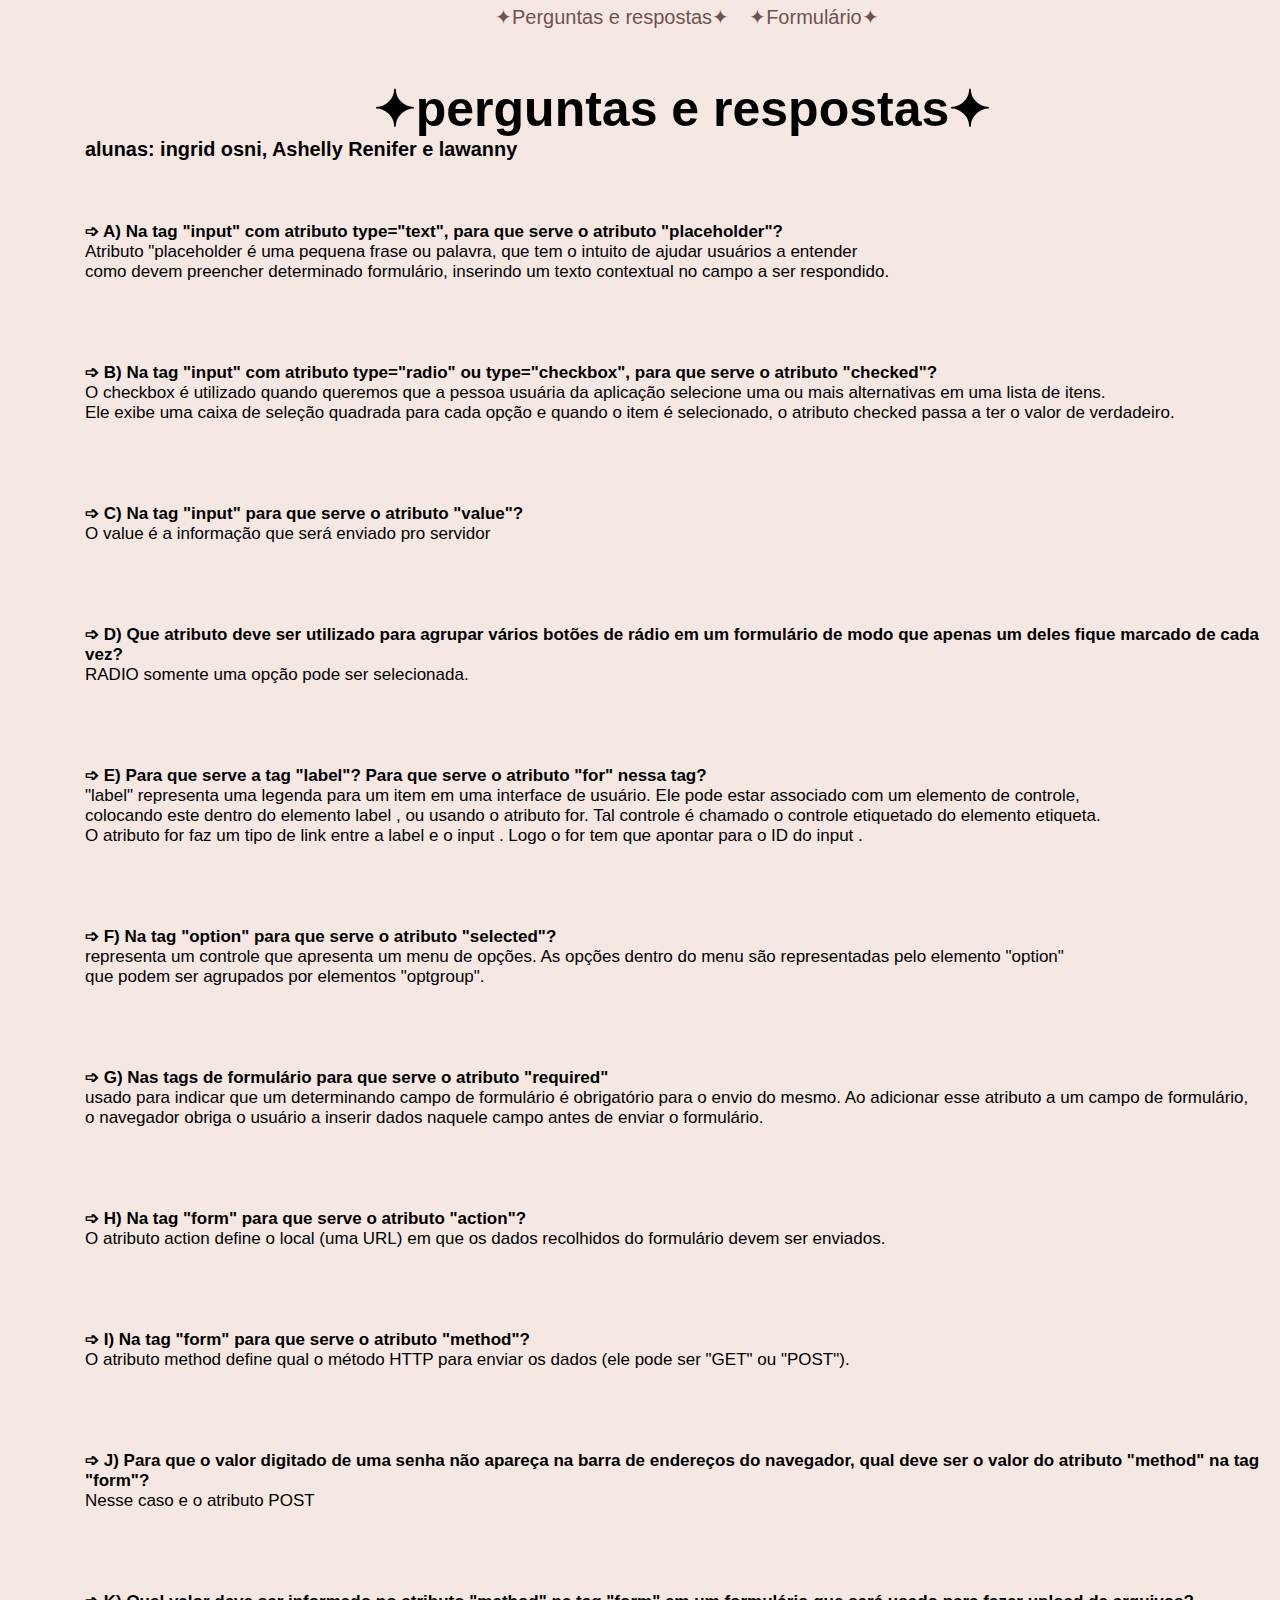
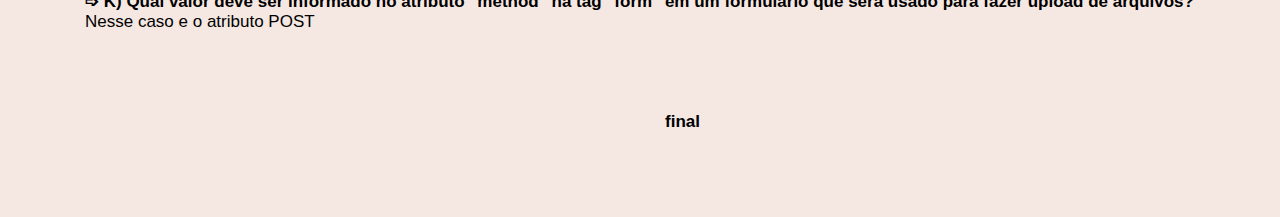
<file: formularios/index.html>
<!DOCTYPE html>
<html lang="en">
<head>
    <meta charset="UTF-8">
    <meta http-equiv="X-UA-Compatible" content="IE=edge">
    <meta name="viewport" content="width=device-width, initial-scale=1.0">
    <link rel="stylesheet" type="text/css"  href="estilo.css" />
    <title>Document</title>
</head>
<body>
    
    <nav>
        <ul class="menu">
              <li><a href="index.html">✦Perguntas e respostas✦</a></li>
              <li><a href="Formulário.HTML">✦Formulário✦</a></li>
      </ul>
      </nav>
      <br>
      <br>
      <br>
      <br>
      <center><h1>✦perguntas e respostas✦</h1></center>
      <h3>alunas: ingrid osni, Ashelly Renifer e lawanny</h3>
<br>
<br>
<br>
      <b><p>➩ A) Na tag "input" com atributo type="text", para que serve o atributo "placeholder"?</p></b>
         <p>Atributo "placeholder é uma pequena frase ou palavra, que tem o intuito de ajudar usuários a entender
             <br> como devem preencher determinado formulário, inserindo um texto contextual no campo a ser respondido.</p>
             <br>
             <br>
             <br>
             <br>
       <b><p>➩ B) Na tag "input" com atributo type="radio" ou type="checkbox", para que serve o atributo "checked"?</p></b>
          <p>O checkbox é utilizado quando queremos que a pessoa usuária da aplicação selecione uma ou mais alternativas em uma lista de itens.<br>
            Ele exibe uma caixa de seleção quadrada para cada opção e quando o item é selecionado, o atributo checked passa a ter o valor de verdadeiro.</p>
            <br>
            <br>
            <br>
            <br>
        <b><p>➩ C) Na tag "input" para que serve o atributo "value"?</p></b>
           <p>O value é a informação que será enviado pro servidor</p>
           <br>
           <br>
           <br>
           <br>
           <b><p>➩ D) Que atributo deve ser utilizado para agrupar vários botões de rádio em um formulário de modo que apenas um deles fique marcado de cada vez?</p></b>
              <p>RADIO somente uma opção pode ser selecionada.</p>
              <br>
              <br>
              <br>
              <br>
            <b><p>➩ E) Para que serve a tag "label"? Para que serve o atributo "for" nessa tag?</p></b>
               <p> "label" representa uma legenda para um item em uma interface de usuário. Ele pode estar associado com um elemento de controle,<br>
                 colocando este dentro do elemento label , ou usando o atributo for. Tal controle é chamado o controle etiquetado do elemento etiqueta.<br>O atributo for faz um tipo de link entre a label e o input . Logo o for tem que apontar para o ID do input .</p>
              <br>
              <br>
              <br>
              <br>
            <b><p>➩ F) Na tag "option" para que serve o atributo "selected"?</p></b>
            <p>representa um controle que apresenta um menu de opções. As opções dentro do menu são representadas pelo elemento "option"<br>
                que podem ser agrupados por elementos "optgroup". </p>
                <br>
                <br>
                <br>
                <br>
            <b><p>➩ G) Nas tags de formulário para que serve o atributo "required"</p></b>
                <p>usado para indicar que um determinando campo de formulário é obrigatório para o envio do mesmo. Ao adicionar esse atributo a um campo de formulário,<br>
                     o navegador obriga o usuário a inserir dados naquele campo antes de enviar o formulário.</p>
                <br>
                <br>
                <br>
                <br>
            <b><p>➩ H) Na tag "form" para que serve o atributo "action"?</p></b>
               <p>O atributo action define o local (uma URL) em que os dados recolhidos do formulário devem ser enviados.</p>
                <br>
                <br>
                <br>
                <br>
            <b><p>➩ I) Na tag "form" para que serve o atributo "method"?</p></b>
               <p>O atributo method define qual o método HTTP para enviar os dados (ele pode ser "GET" ou "POST").</p>
                <br>
                <br>
                <br>
                <br>
            <b><p>➩ J) Para que o valor digitado de uma senha não apareça na barra de endereços do navegador, qual deve ser o valor do atributo "method" na tag "form"?</p></b>
               <p>Nesse caso e o atributo POST</p>
                <br>
                <br>
                <br>
                <br>
            <b><p>➩ K) Qual valor deve ser informado no atributo "method" na tag "form" em um formulário que será usado para fazer upload de arquivos?</p></b>
               <p>Nesse caso e o atributo POST</p>
                <br>
                <br>
                <br>
                <br>
           <center><b><p>final</p></b></center>




        </body>
</html>
</file>
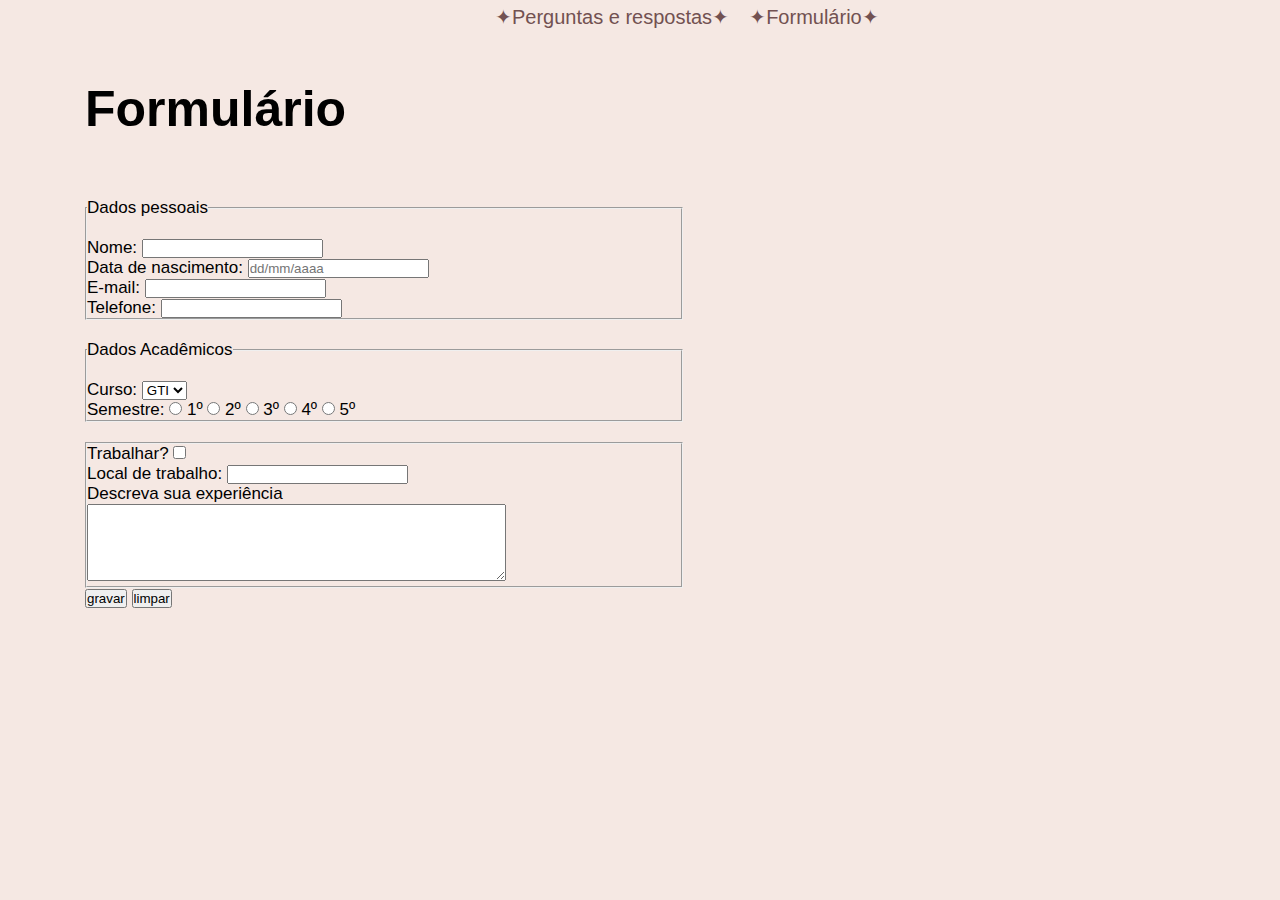
<file: formularios/Formulário.HTML>
<!DOCTYPE html>
<html lang="en">
<head>
    <meta charset="UTF-8">
    <meta http-equiv="X-UA-Compatible" content="IE=edge">
    <meta name="viewport" content="width=, initial-scale=1.0">
    <link rel="stylesheet" type="text/css"  href="estilo.css" />
    <title>Document</title>
    <style>
    div{width: 50%;}

    </style>
</head>
<body>
    <nav>
        <ul class="menu">
            <li><a href="index.html">✦Perguntas e respostas✦</a></li>
            <li><a href="Formulário.HTML">✦Formulário✦</a></li>
      </ul>
      </nav>
      <br>
      <br>
      <br>
      <br>
    <h1>Formulário</h1>
    <br>
    <br>
    <br>
    
    
    <form method="post" >
        <div>
        <fieldset>
         <legend>Dados pessoais</legend>
         <br>
        <label for="id_nome">Nome:</label>
        <input type="text"
        name="nome" 
        id="id_nome">
       
        <br>
        <label for="id_data_de_nacimento">Data de nascimento:</label>
        <input type="text"
        name="id_data_de_nacimento" 
        placeholder="dd/mm/aaaa">

        <br>
        <label for="id_email">E-mail:</label>
        <input name="email"
        id="id_email">
   
        <br>
        <label for="id_telefone">Telefone:</label>
        <input name="telefone"
        id="id_telefone">
        </fieldset>
        </div>
        <div>
        <br>
        <fieldset> 
            <legend>Dados Acadêmicos</legend>
            <br>
            <label for="id_curso">Curso:</label>
        <select name="Opção">
            <option value="10">GTI</option>
        </select>
        <br>
        <label for="semestre">Semestre:</label>
    
        <input type="radio"
        name="Curso"
        value="1" 
        id="id_1">
        <label id="id_1">1º</label>
        
        <input type="radio"
        name="Curso"
        value="2" 
        id="id_2">
        <label id="id_2">2º</label>

        <input type="radio"
        name="Curso"
        value="3" 
        id="id_3">
        <label id="id_3">3º</label>
        <input type="radio"
        name="Curso"
        value="4" 
        id="id_4">
        <label id="id_4">4º</label>

        <input type="radio"
        name="Curso"
        value="5" 
        id="id_5">
        <label id="id_5">5º</label>
        </fieldset>
        <br>
        <fieldset>
         <label for="id_Trbalhar">Trabalhar?</label>  
         <input type="checkbox">
         <br>
         <label for="id_local_de_trabalho">Local de trabalho:</label>
         <input name="local"
         id="id_local_de_trabalho">
         <br>
         <label for="id_descreva_sua_experiencia">Descreva sua experiência</label>
         <br>
         <textarea rows="5"
         cols="50">
        </textarea>
        </fieldset>

        <input type="submit" value="gravar">
        <input type="submit" value="limpar">
         </div>

            
    

</form>

</body>
</html>
</file>
<file: formularios/estilo.css>
*{margin: 0; padding: 0;}

body{
font-family: arial, helvetica, sans-serif;
font-size: 17px;

}

.menu{
font-size: 20px;
margin-left: 20em;
list-style:none;
float:left;
}

.menu li{
    position:relative;
    float:left;
    
    }

.menu li a{color:rgb(114, 81, 81); text-decoration:none; padding:5px 10px; display:block;}

.menu li a:hover{
background:rgb(211, 142, 142);
-webkit-box-shadow:0 3px 10px 0 rgb(71, 64, 64);

}
body{
    background-color: rgb(245, 232, 227);
    margin-left: 5em;
    margin-bottom: 5em;
   
}

}

p{
    color: rgb(36, 12, 8);
    font-size: 3px;
    margin-left: 5em;
}

h1{
    font-size: 50px;
}
</file>
